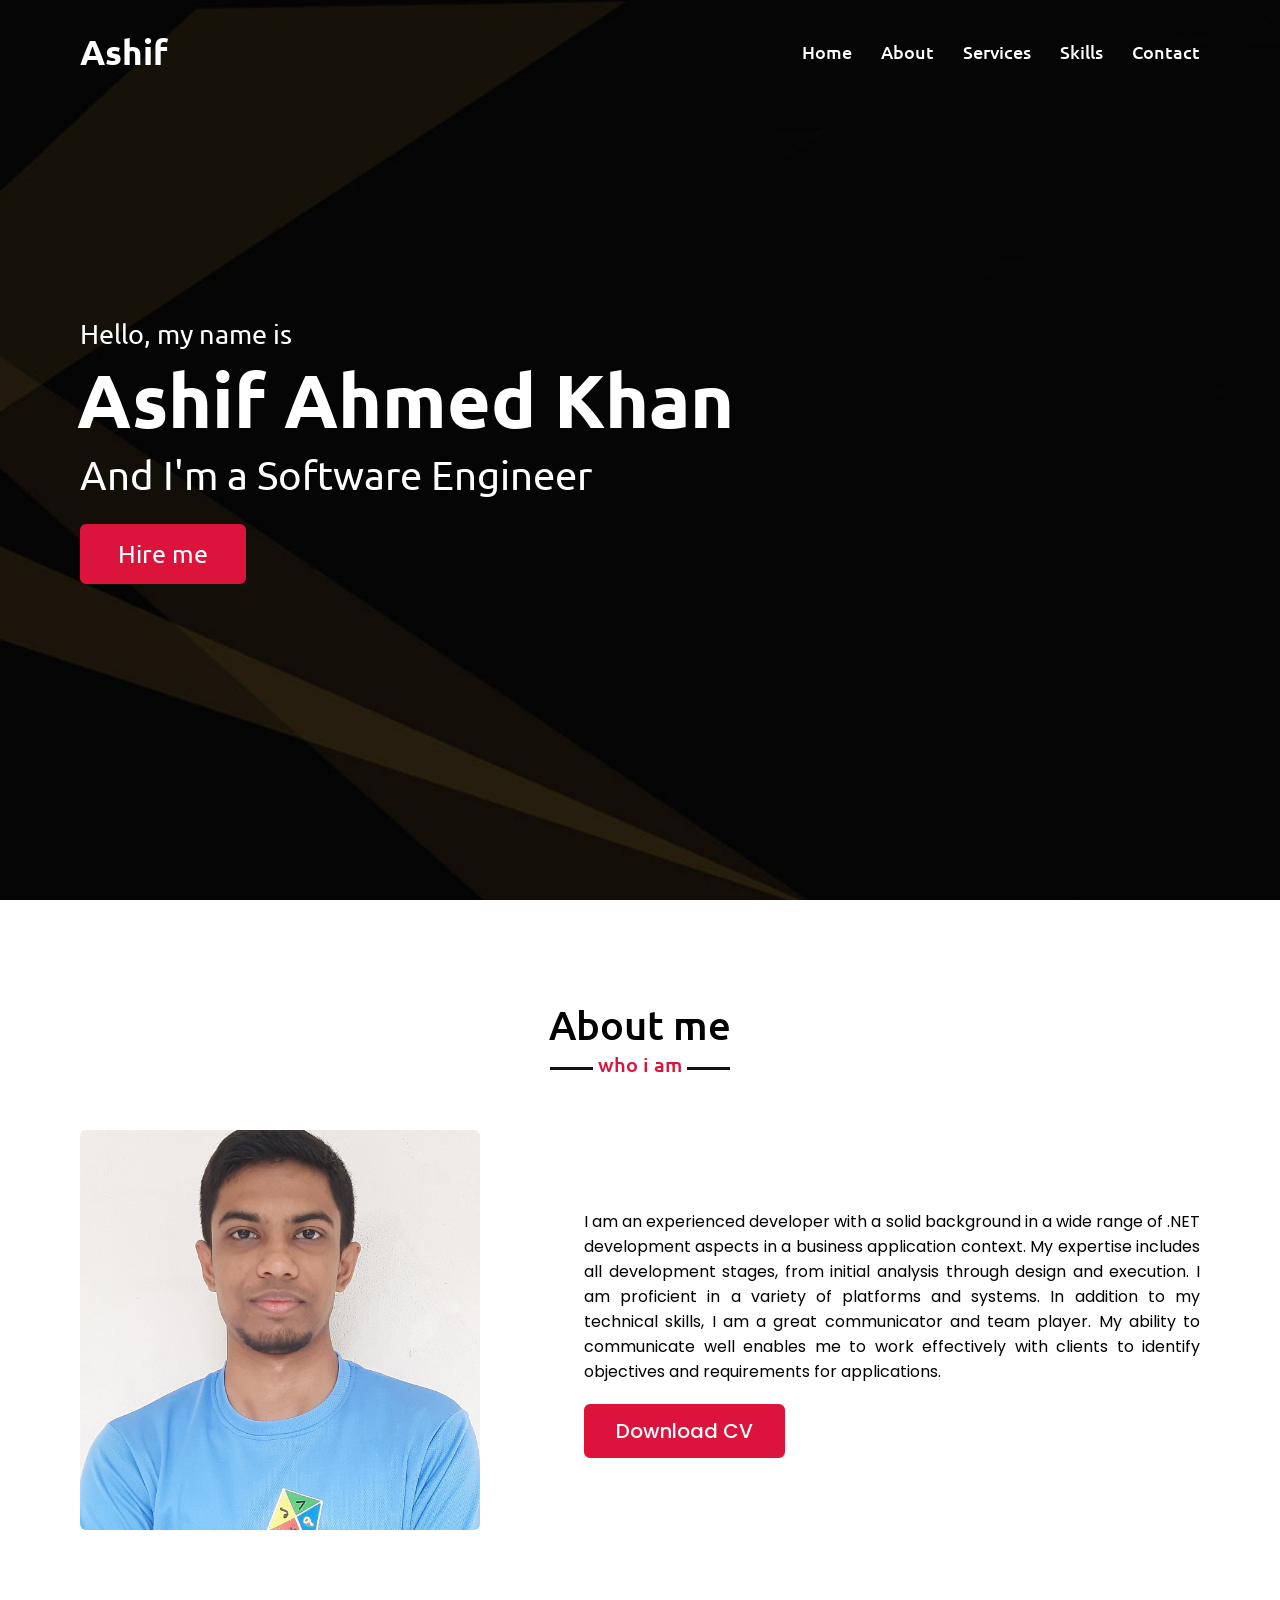
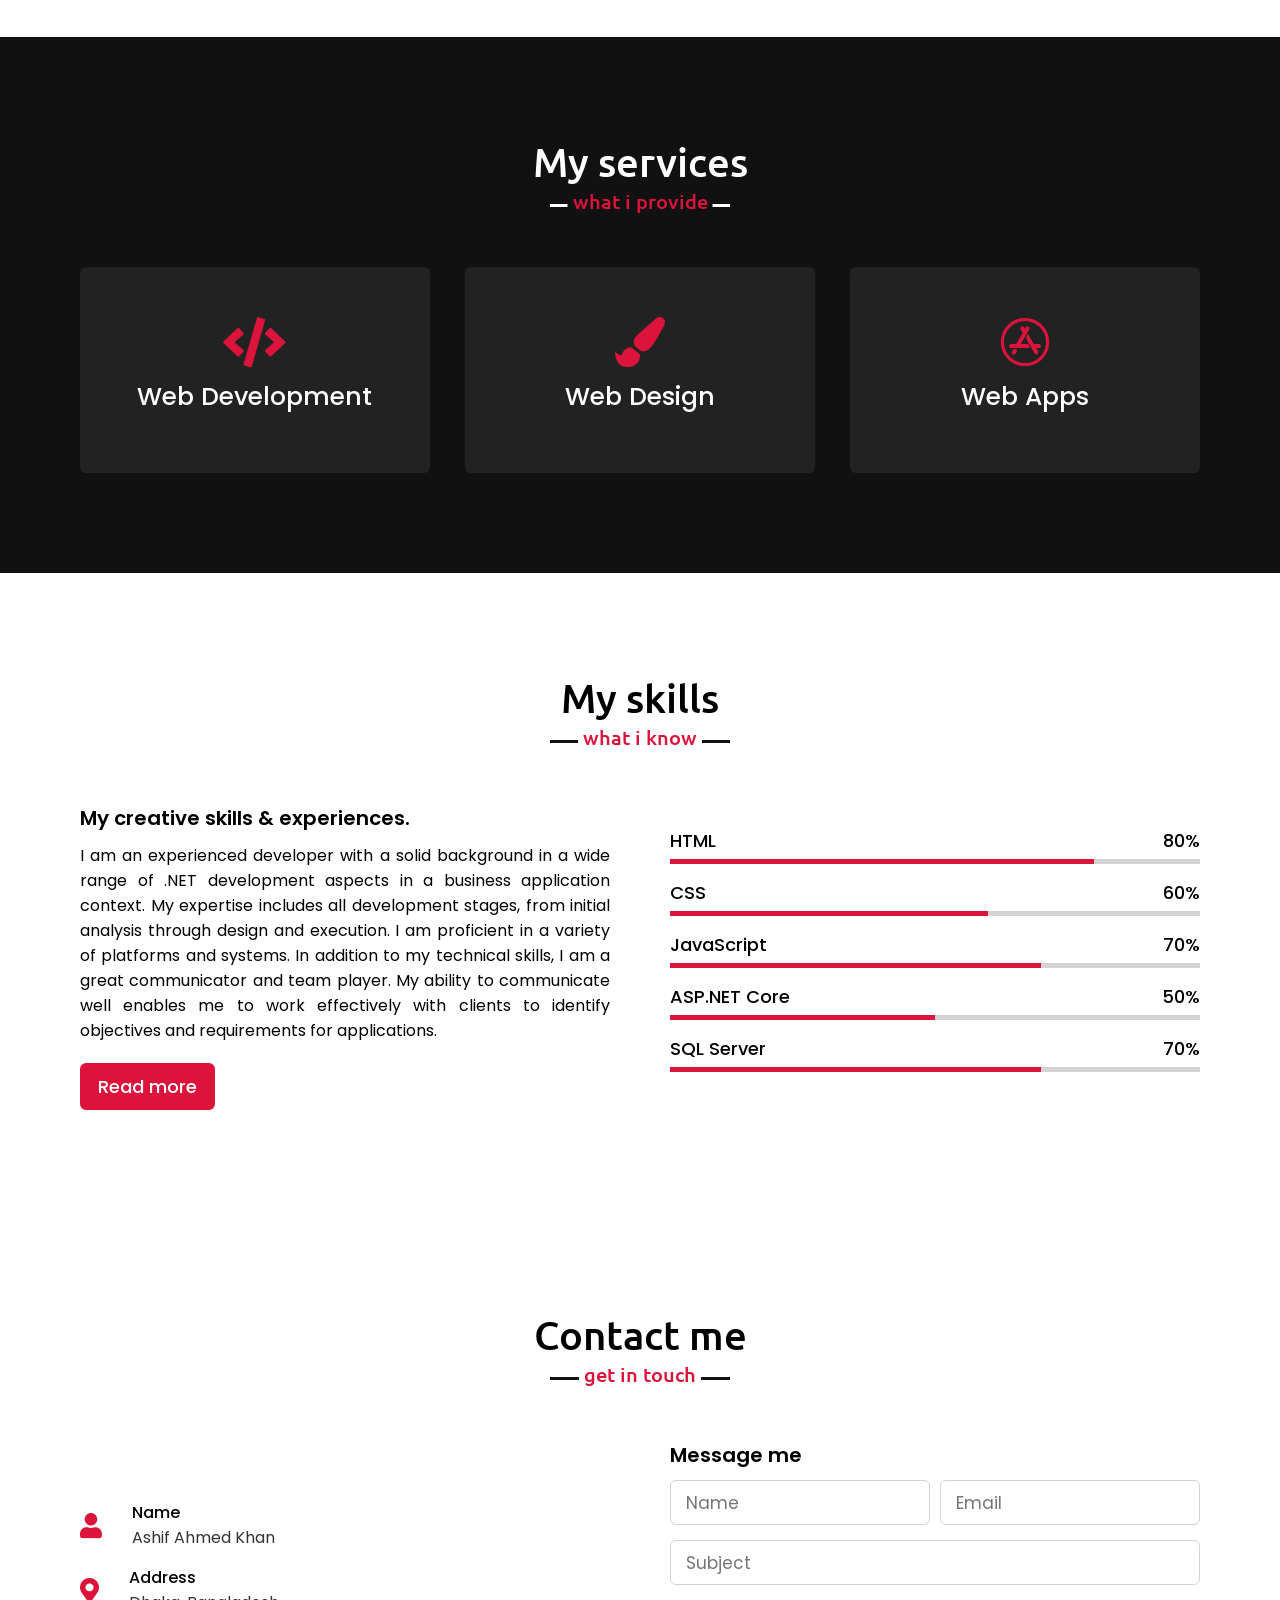
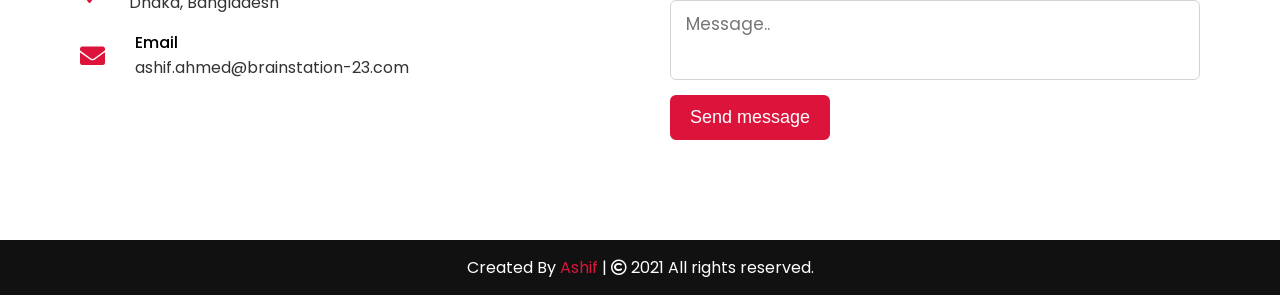
<file: index.html>
<!DOCTYPE html>
<html lang="en">
<head>
    <meta charset="UTF-8">
    <meta name="viewport" content="width=device-width, initial-scale=1.0">
    <title>Ashif Ahmed Khan</title>

    <link rel="stylesheet" href="style.css">
    <link rel="stylesheet" href="https://cdnjs.cloudflare.com/ajax/libs/font-awesome/5.15.3/css/all.min.css"/>
    <script src="https://code.jquery.com/jquery-3.5.1.min.js"></script>

</head>
<body>

    <!--Navbar-->
    <nav class="navbar">
        <div class="max-width">
            <div class="logo"><a href="#">Ashif</a></div>
            <ul class="menu">
                <li><a href="#home" class="menu-btn">Home</a></li>
                <li><a href="#about" class="menu-btn">About</a></li>
                <li><a href="#services" class="menu-btn">Services</a></li>
                <li><a href="#skills" class="menu-btn">Skills</a></li>
                <li><a href="#contact" class="menu-btn">Contact</a></li>
            </ul>
            <div class="menu-btn">
                <i class="fas fa-bars"></i>
            </div>
        </div>
    </nav>

    <!-- home -->
    <section class="home" id="home">
        <div class="max-width">
            <div class="home-content">
                <div class="text-1">Hello, my name is</div>
                <div class="text-2">Ashif Ahmed Khan</div>
                <div class="text-3">And I'm a Software Engineer</div>
                <a href="mailto:mirajashif@gmail.com">Hire me</a>
            </div>
        </div>
    </section>

    <!-- about -->
    <section class="about" id="about">
        <div class="max-width">
            <h2 class="title">About me</h2>
            <div class="about-content">
                <div class="column left">
                    <img src="images/profile-1.jpeg" alt="">
                </div>
                <div class="column right">
                    <p>I am an experienced developer with a solid background in a wide range of .NET development aspects in a business application context. My expertise includes all development stages, from initial analysis through design and execution. I am proficient in a variety of platforms and systems. In addition to my technical skills, I am a great communicator and team player. My ability to communicate well enables me to work effectively with clients to identify objectives and requirements for applications.</p>
                    <a href="Ashif-Ahmed-Khan-CV.pdf" download>Download CV</a>
                </div>
            </div>
        </div>
    </section>

    <!-- services -->
    <section class="services" id="services">
        <div class="max-width">
            <h2 class="title">My services</h2>
            <div class="serv-content">
                <div class="card">
                    <div class="box">
                        <i class="fas fa-code"></i>
                        <div class="text">Web Development</div>
                    </div>
                </div>
                <div class="card">
                    <div class="box">
                        <i class="fas fa-paint-brush"></i>
                        <div class="text">Web Design</div>
                    </div>
                </div>
                <div class="card">
                    <div class="box">
                        <i class="fab fa-app-store"></i>
                        <div class="text">Web Apps</div>
                    </div>
                </div>
            </div>
        </div>
    </section>

    <!-- skills -->
    <section class="skills" id="skills">
        <div class="max-width">
            <h2 class="title">My skills</h2>
            <div class="skills-content">
                <div class="column left">
                    <div class="text">My creative skills & experiences.</div>
                    <p>I am an experienced developer with a solid background in a wide range of .NET development aspects in a business application context. My expertise includes all development stages, from initial analysis through design and execution. I am proficient in a variety of platforms and systems. In addition to my technical skills, I am a great communicator and team player. My ability to communicate well enables me to work effectively with clients to identify objectives and requirements for applications.</p>
                    <a href="#">Read more</a>
                </div>
                <div class="column right">
                    <div class="bars">
                        <div class="info">
                            <span>HTML</span>
                            <span>80%</span>
                        </div>
                        <div class="line html"></div>
                    </div>
                    <div class="bars">
                        <div class="info">
                            <span>CSS</span>
                            <span>60%</span>
                        </div>
                        <div class="line css"></div>
                    </div>
                    <div class="bars">
                        <div class="info">
                            <span>JavaScript</span>
                            <span>70%</span>
                        </div>
                        <div class="line js"></div>
                    </div>
                    <div class="bars">
                        <div class="info">
                            <span>ASP.NET Core</span>
                            <span>50%</span>
                        </div>
                        <div class="line netcore"></div>
                    </div>
                    <div class="bars">
                        <div class="info">
                            <span>SQL Server</span>
                            <span>70%</span>
                        </div>
                        <div class="line sqlserver"></div>
                    </div>
                </div>
            </div>
        </div>
    </section>

    <!-- contact section start -->
    <section class="contact" id="contact">
        <div class="max-width">
            <h2 class="title">Contact me</h2>
            <div class="contact-content">
                <div class="column left">
                    <div class="icons">
                        <div class="row">
                            <i class="fas fa-user"></i>
                            <div class="info">
                                <div class="head">Name</div>
                                <div class="sub-title">Ashif Ahmed Khan</div>
                            </div>
                        </div>
                        <div class="row">
                            <i class="fas fa-map-marker-alt"></i>
                            <div class="info">
                                <div class="head">Address</div>
                                <div class="sub-title">Dhaka, Bangladesh</div>
                            </div>
                        </div>
                        <div class="row">
                            <i class="fas fa-envelope"></i>
                            <div class="info">
                                <div class="head">Email</div>
                                <div class="sub-title">ashif.ahmed@brainstation-23.com</div>
                            </div>
                        </div>
                    </div>
                </div>
                <div class="column right">
                    <div class="text">Message me</div>
                    <form action="#">
                        <div class="fields">
                            <div class="field name">
                                <input type="text" placeholder="Name" required>
                            </div>
                            <div class="field email">
                                <input type="email" placeholder="Email" required>
                            </div>
                        </div>
                        <div class="field">
                            <input type="text" placeholder="Subject" required>
                        </div>
                        <div class="field textarea">
                            <textarea cols="30" rows="10" placeholder="Message.." required></textarea>
                        </div>
                        <div class="button-area">
                            <button type="submit">Send message</button>
                        </div>
                    </form>
                </div>
            </div>
        </div>
    </section>

    <!-- footer section start -->
    <footer>
        <span>Created By <a href="https://www.facebook.com/miraj20" target="_blank">Ashif</a> | <span class="far fa-copyright"></span> 2021 All rights reserved.</span>
    </footer>

    <script src="script.js"></script>
</body>
</html>
</file>
<file: style.css>
/*  import google fonts */
@import url('https://fonts.googleapis.com/css2?family=Poppins:wght@400;500;600;700&family=Ubuntu:wght@400;500;700&display=swap');

*{
    margin: 0;
    padding: 0;
    box-sizing: border-box;
    text-decoration: none;
}
html{
    scroll-behavior: smooth;
}

/* custom scroll bar */
::-webkit-scrollbar {
    width: 10px;
}
::-webkit-scrollbar-track {
    background: #f1f1f1;
}
::-webkit-scrollbar-thumb {
    background: #888;
}

::-webkit-scrollbar-thumb:hover {
    background: #555;
}

/* all similar content styling codes */
section{
    padding: 100px 0;
}
.max-width{
    max-width: 1300px;
    padding: 0 80px;
    margin: auto;
}
.about, .services, .skills, .contact, footer{
    font-family: 'Poppins', sans-serif;
}
.about .about-content,
.services .serv-content,
.skills .skills-content,
.contact .contact-content{
    display: flex;
    flex-wrap: wrap;
    align-items: center;
    justify-content: space-between;
}
section .title{
    position: relative;
    text-align: center;
    font-size: 40px;
    font-weight: 500;
    margin-bottom: 60px;
    padding-bottom: 20px;
    font-family: 'Ubuntu', sans-serif;
}
section .title::before{
    content: "";
    position: absolute;
    bottom: 0px;
    left: 50%;
    width: 180px;
    height: 3px;
    background: #111;
    transform: translateX(-50%);
}
section .title::after{
    position: absolute;
    bottom: -8px;
    left: 50%;
    font-size: 20px;
    color: crimson;
    padding: 0 5px;
    background: #fff;
    transform: translateX(-50%);
}

/* navbar styling */
.navbar{
    position: fixed;
    width: 100%;
    z-index: 999;
    padding: 30px 0;
    font-family: 'Ubuntu', sans-serif;
    transition: all 0.3s ease;
}
.navbar.sticky{
    padding: 15px 0;
    background: crimson;
}
.navbar .max-width{
    display: flex;
    align-items: center;
    justify-content: space-between;
}
.navbar .logo a{
    color: #fff;
    font-size: 35px;
    font-weight: 600;
}
.navbar .logo a span{
    color: crimson;
    transition: all 0.3s ease;
}
.navbar.sticky .logo a span{
    color: #fff;
}
.navbar .menu li{
    list-style: none;
    display: inline-block;
}
.navbar .menu li a{
    display: block;
    color: #fff;
    font-size: 18px;
    font-weight: 500;
    margin-left: 25px;
    transition: color 0.3s ease;
}
.navbar .menu li a:hover{
    color: crimson;
}
.navbar.sticky .menu li a:hover{
    color: #fff;
}

/* menu btn styling */
.menu-btn{
    color: #fff;
    font-size: 23px;
    cursor: pointer;
    display: none;
}

/* home section styling */
.home{
    display: flex;
    background: url("images/banner.jpg") no-repeat center;
    height: 100vh;
    color: #fff;
    min-height: 500px;
    background-size: cover;
    background-attachment: fixed;
    font-family: 'Ubuntu', sans-serif;
}
.home .max-width{
  width: 100%;
  display: flex;
}
.home .max-width .row{
  margin-right: 0;
}
.home .home-content .text-1{
    font-size: 27px;
}
.home .home-content .text-2{
    font-size: 75px;
    font-weight: 600;
    margin-left: -3px;
}
.home .home-content .text-3{
    font-size: 40px;
    margin: 5px 0;
}
.home .home-content .text-3 span{
    color: crimson;
    font-weight: 500;
}
.home .home-content a{
    display: inline-block;
    background: crimson;
    color: #fff;
    font-size: 25px;
    padding: 12px 36px;
    margin-top: 20px;
    font-weight: 400;
    border-radius: 6px;
    border: 2px solid crimson;
    transition: all 0.3s ease;
}
.home .home-content a:hover{
    color: crimson;
    background: none;
}

/* about section styling */
.about .title::after{
    content: "who i am";
}
.about .about-content .left{
    width: 45%;
}
.about .about-content .left img{
    height: 400px;
    width: 400px;
    object-fit: cover;
    border-radius: 6px;
}
.about .about-content .right{
    width: 55%;
}
.about .about-content .right .text{
    font-size: 25px;
    font-weight: 600;
    margin-bottom: 10px;
}
.about .about-content .right .text span{
    color: crimson;
}
.about .about-content .right p{
    text-align: justify;
}
.about .about-content .right a{
    display: inline-block;
    background: crimson;
    color: #fff;
    font-size: 20px;
    font-weight: 500;
    padding: 10px 30px;
    margin-top: 20px;
    border-radius: 6px;
    border: 2px solid crimson;
    transition: all 0.3s ease;
}
.about .about-content .right a:hover{
    color: crimson;
    background: none;
}

/* services section styling */
.services{
    color:#fff;
    background: #111;
}
.services .title::before{
    background: #fff;
}
.services .title::after{
    background: #111;
    content: "what i provide";
}
.services .serv-content .card{
    width: calc(33% - 20px);
    background: #222;
    text-align: center;
    border-radius: 6px;
    padding: 50px 25px;
    cursor: pointer;
    transition: all 0.3s ease;
}
.services .serv-content .card:hover{
    background: crimson;
}
.services .serv-content .card .box{
    transition: all 0.3s ease;
}
.services .serv-content .card:hover .box{
    transform: scale(1.05);
}
.services .serv-content .card i{
    font-size: 50px;
    color: crimson;
    transition: color 0.3s ease;
}
.services .serv-content .card:hover i{
    color: #fff;
}
.services .serv-content .card .text{
    font-size: 25px;
    font-weight: 500;
    margin: 10px 0 7px 0;
}

/* skills section styling */

.skills .title::after{
    content: "what i know";
}
.skills .skills-content .column{
    width: calc(50% - 30px);
}
.skills .skills-content .left .text{
    font-size: 20px;
    font-weight: 600;
    margin-bottom: 10px;
}
.skills .skills-content .left p{
    text-align: justify;
}
.skills .skills-content .left a{
    display: inline-block;
    background: crimson;
    color: #fff;
    font-size: 18px;
    font-weight: 500;
    padding: 8px 16px;
    margin-top: 20px;
    border-radius: 6px;
    border: 2px solid crimson;
    transition: all 0.3s ease;
}
.skills .skills-content .left a:hover{
    color: crimson;
    background: none;
}
.skills .skills-content .right .bars{
    margin-bottom: 15px;
}
.skills .skills-content .right .info{
    display: flex;
    margin-bottom: 5px;
    align-items: center;
    justify-content: space-between;
}
.skills .skills-content .right span{
    font-weight: 500;
    font-size: 18px;
}
.skills .skills-content .right .line{
    height: 5px;
    width: 100%;
    background: lightgrey;
    position: relative;
}
.skills .skills-content .right .line::before{
    content: "";
    position: absolute;
    height: 100%;
    left: 0;
    top: 0;
    background: crimson;
}
.skills-content .right .html::before{
    width: 80%;
}
.skills-content .right .css::before{
    width: 60%;
}
.skills-content .right .js::before{
    width: 70%;
}
.skills-content .right .netcore::before{
    width: 50%;
}
.skills-content .right .sqlserver::before{
    width: 70%;
}

/* contact section styling */
.contact .title::after{
    content: "get in touch";
}
.contact .contact-content .column{
    width: calc(50% - 30px);
}
.contact .contact-content .text{
    font-size: 20px;
    font-weight: 600;
    margin-bottom: 10px;
}
.contact .contact-content .left p{
    text-align: justify;
}
.contact .contact-content .left .icons{
    margin: 10px 0;
}
.contact .contact-content .row{
    display: flex;
    height: 65px;
    align-items: center;
}
.contact .contact-content .row .info{
    margin-left: 30px;
}
.contact .contact-content .row i{
    font-size: 25px;
    color: crimson;
}
.contact .contact-content .info .head{
    font-weight: 500;
}
.contact .contact-content .info .sub-title{
    color: #333;
}
.contact .right form .fields{
    display: flex;
}
.contact .right form .field,
.contact .right form .fields .field{
    height: 45px;
    width: 100%;
    margin-bottom: 15px;
}
.contact .right form .textarea{
    height: 80px;
    width: 100%;
}
.contact .right form .name{
    margin-right: 10px;
}
.contact .right form .field input,
.contact .right form .textarea textarea{
    height: 100%;
    width: 100%;
    border: 1px solid lightgrey;
    border-radius: 6px;
    outline: none;
    padding: 0 15px;
    font-size: 17px;
    font-family: 'Poppins', sans-serif;
    transition: all 0.3s ease;
}
.contact .right form .field input:focus,
.contact .right form .textarea textarea:focus{
    border-color: #b3b3b3;
}
.contact .right form .textarea textarea{
  padding-top: 10px;
  resize: none;
}
.contact .right form .button-area{
  display: flex;
  align-items: center;
}
.right form .button-area button{
  color: #fff;
  display: block;
  width: 160px!important;
  height: 45px;
  outline: none;
  font-size: 18px;
  font-weight: 500;
  border-radius: 6px;
  cursor: pointer;
  flex-wrap: nowrap;
  background: crimson;
  border: 2px solid crimson;
  transition: all 0.3s ease;
}
.right form .button-area button:hover{
  color: crimson;
  background: none;
}
/* footer section styling */
footer{
    background: #111;
    padding: 15px 23px;
    color: #fff;
    text-align: center;
}
footer span a{
    color: crimson;
    text-decoration: none;
}
footer span a:hover{
    text-decoration: underline;
}


/* responsive media query start */
@media (max-width: 1104px) {
    .about .about-content .left img{
        height: 350px;
        width: 350px;
    }
}

@media (max-width: 991px) {
    .max-width{
        padding: 0 50px;
    }
}
@media (max-width: 947px){
    .menu-btn{
        display: block;
        z-index: 999;
    }
    .menu-btn i.active:before{
        content: "\f00d";
    }
    .navbar .menu{
        position: fixed;
        height: 100vh;
        width: 100%;
        left: -100%;
        top: 0;
        background: #111;
        text-align: center;
        padding-top: 80px;
        transition: all 0.3s ease;
    }
    .navbar .menu.active{
        left: 0;
    }
    .navbar .menu li{
        display: block;
    }
    .navbar .menu li a{
        display: inline-block;
        margin: 20px 0;
        font-size: 25px;
    }
    .home .home-content .text-2{
        font-size: 70px;
    }
    .home .home-content .text-3{
        font-size: 35px;
    }
    .home .home-content a{
        font-size: 23px;
        padding: 10px 30px;
    }
    .max-width{
        max-width: 930px;
    }
    .about .about-content .column{
        width: 100%;
    }
    .about .about-content .left{
        display: flex;
        justify-content: center;
        margin: 0 auto 60px;
    }
    .about .about-content .right{
        flex: 100%;
    }
    .services .serv-content .card{
        width: calc(50% - 10px);
        margin-bottom: 20px;
    }
    .skills .skills-content .column,
    .contact .contact-content .column{
        width: 100%;
        margin-bottom: 35px;
    }
}

@media (max-width: 690px) {
    .max-width{
        padding: 0 23px;
    }
    .home .home-content .text-2{
        font-size: 60px;
    }
    .home .home-content .text-3{
        font-size: 32px;
    }
    .home .home-content a{
        font-size: 20px;
    }
    .services .serv-content .card{
        width: 100%;
    }
}

@media (max-width: 500px) {
    .home .home-content .text-2{
        font-size: 50px;
    }
    .home .home-content .text-3{
        font-size: 27px;
    }
    .about .about-content .right .text,
    .skills .skills-content .left .text{
        font-size: 19px;
    }
    .contact .right form .fields{
        flex-direction: column;
    }
    .contact .right form .name,
    .contact .right form .email{
        margin: 0;
    }
    .right form .error-box{
       width: 150px;
    }
}
</file>
